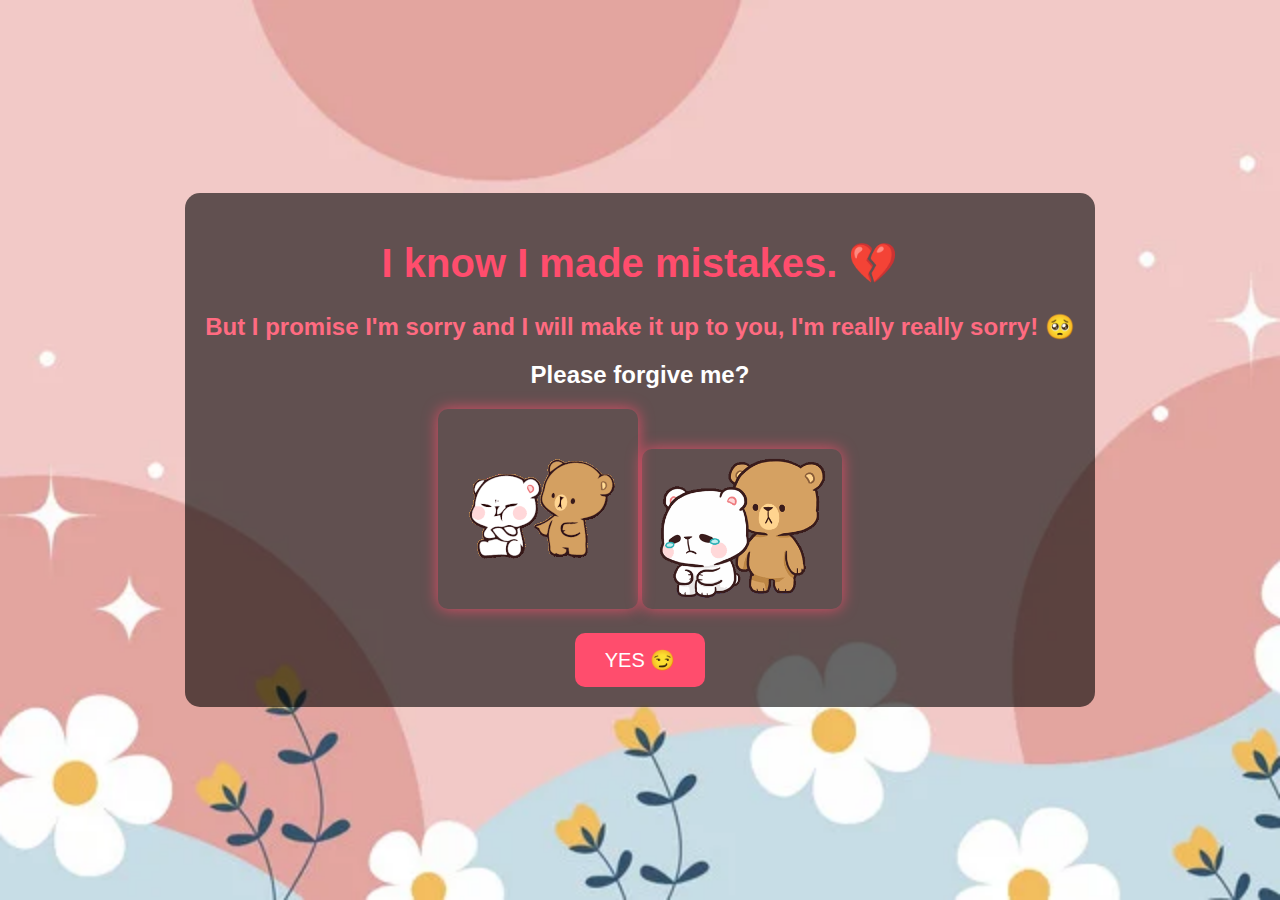
<file: index.html>
<html lang="en">
  <head>
    <meta charset="UTF-8" />
    <meta name="viewport" content="width=device-width, initial-scale=1.0" />
    <title>Sorry, My Love</title>
    <style>
      body {
        font-family: Arial, sans-serif;
        text-align: center;
        background: url("photos/flower.webp") no-repeat center center fixed;
        background-size: cover;
        color: white;
        margin: 0;
        padding: 0;
        height: 100vh;
        display: flex;
        flex-direction: column;
        align-items: center;
        justify-content: center;
      }

      .container {
        background: rgba(0, 0, 0, 0.6); /* Soft background overlay for readability */
        padding: 20px;
        border-radius: 15px;
      }

      h1.cute-message {
        font-size: 2.5em;
        font-weight: bold;
        color: #ff4d6d;
      }

      h2.fun-message {
        font-size: 1.5em;
        color: #ff6b81;
      }

      .gif-container {
        margin-top: 20px;
      }

      .gif-container img {
        width: 200px;
        height: auto;
        border-radius: 10px;
        box-shadow: 0px 0px 15px rgba(255, 77, 109, 0.8);
      }

      button {
        background-color: #ff4d6d;
        border: none;
        padding: 15px 30px;
        font-size: 20px;
        color: white;
        cursor: pointer;
        border-radius: 10px;
        transition: 0.3s;
        margin-top: 20px;
      }

      button:hover {
        background-color: #ff6b81;
      }
    </style>
  </head>
  <body>
    <div class="container">
      <h1 class="cute-message">I know I made mistakes. 💔</h1>
      <h2 class="fun-message">
        But I promise I'm sorry and I will make it up to you, I'm really really sorry! 🥺
      </h2>
      <h2>Please forgive me? </h2>

      <!-- Cute GIF -->
      <div class="gif-container">
        <img src="photos/bear-sad.gif" alt="Sad cute GIF">
        <img src="photos/bear-sad2.gif" alt="Sad cute GIF">
      </div>

      <button id="yesButton" onclick="goToGallery()">
        YES 😏
      </button>
    </div>

    <script>
      function goToGallery() {
        window.location.href = "gallery.html";
      }
    </script>
  </body>
</html>
</file>
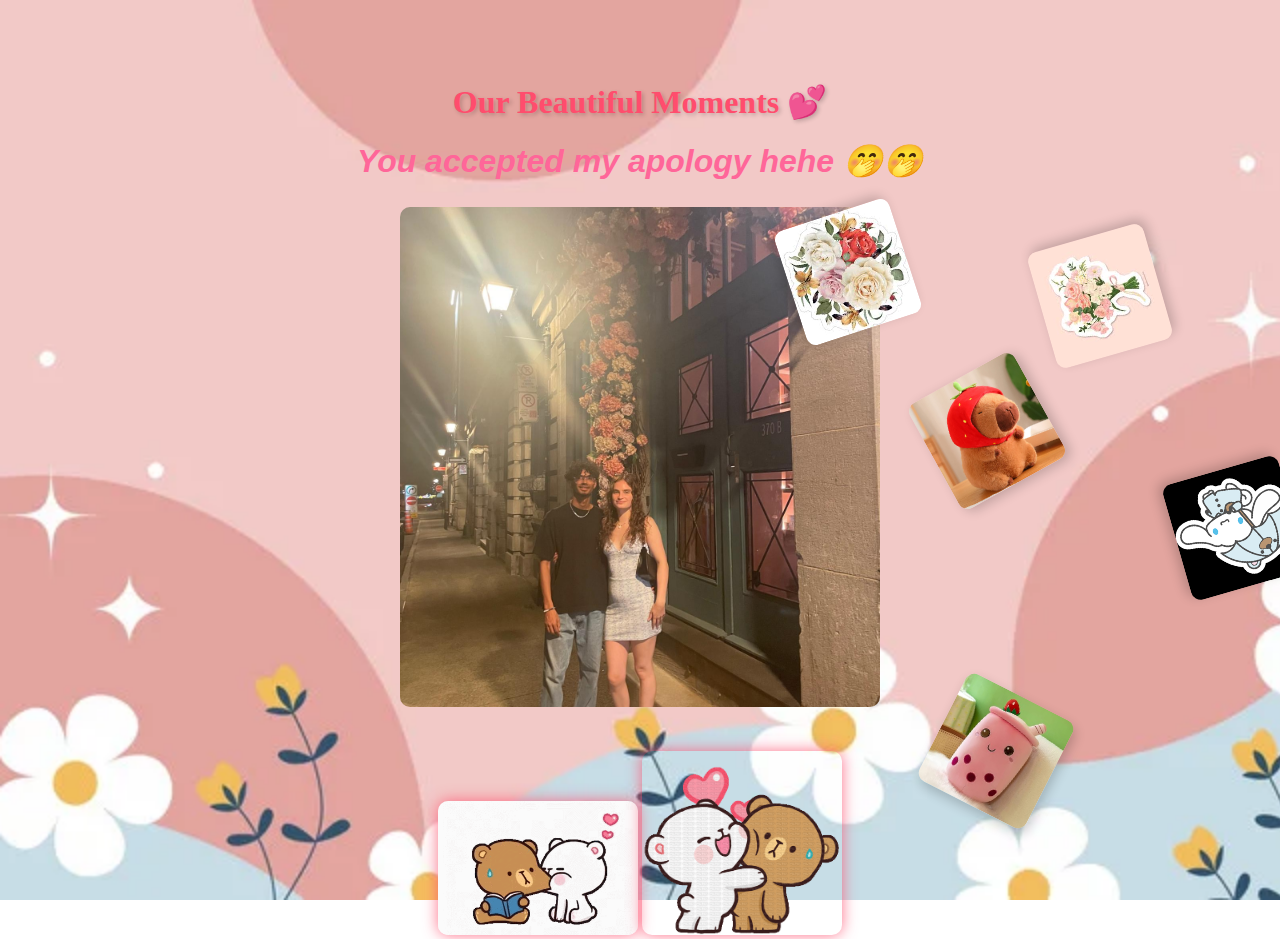
<file: gallery.html>
<!DOCTYPE html>
<html lang="en">
<head>
    <meta charset="UTF-8">
    <meta name="viewport" content="width=device-width, initial-scale=1.0">
    <title>Our Memories</title>
    <link rel="stylesheet" href="styles.css">
</head>
<body>
    <div class="gallery-container">
        <h1>Our Beautiful Moments 💕</h1>
        <h2>You accepted my apology hehe 🤭🤭</h2>

        <div class="image-container">
            <img id="image" src="photos/f2705538-12bc-4877-a2d2-1eabfd04dc59.jpeg" alt="Photo 1" class="fade" />
        </div>

        <audio autoplay loop>
            <source src="music/the_night_we_met.mp3" type="audio/mpeg">
        </audio>
    </div>

      <div class="sticker-container">
      <img src="photos/capybara_sticker.webp" alt="Capybara Sticker" class="sticker" />
      <img src="photos/cinamon.png" alt="Hello Kitty Sticker" class="sticker" />
      <img src="photos/bouquet1.jpeg" alt="Capybara Sticker 2" class="sticker" />
      <img src="photos/bouquet2.jpeg" alt="Capybara Sticker 2" class="sticker" />
      <img src="photos/boba.jpg" alt="Capybara Sticker 2" class="sticker" />
    </div>

    <div class="gif-container">
        <img src="photos/bear.gif" alt="Sad cute GIF">
        <img src="photos/bear-happy.gif" alt="Sad cute GIF">
      </div>
      <style>
              body {
        font-family: Arial, sans-serif;
        text-align: center;
        background: url("photos/flower.webp") no-repeat center center fixed;
        background-size: cover;
        color: white;
        margin: 0;
        padding: 0;
        height: 100vh;
        display: flex;
        flex-direction: column;
        align-items: center;
        justify-content: center;
      }

      .container {
        background: rgba(0, 0, 0, 0.6); /* Soft background overlay for readability */
        padding: 20px;
        border-radius: 15px;
      }

      h1.cute-message {
        font-size: 2.5em;
        font-weight: bold;
        color: #ff4d6d;
      }

      h2.fun-message {
        font-size: 1.5em;
        color: #ff6b81;
      }

      .gif-container {
        margin-top: 20px;
      }

      .gif-container img {
        width: 200px;
        height: auto;
        border-radius: 10px;
        box-shadow: 0px 0px 15px rgba(255, 77, 109, 0.8);
      }

      button {
        background-color: #ff4d6d;
        border: none;
        padding: 15px 30px;
        font-size: 20px;
        color: white;
        cursor: pointer;
        border-radius: 10px;
        transition: 0.3s;
        margin-top: 20px;
      }

      button:hover {
        background-color: #ff6b81;
      }
      </style>
    <script>
        const images = [
            "photos/f2705538-12bc-4877-a2d2-1eabfd04dc59.jpeg",
            "photos/IMG_6352.jpeg",
            "photos/IMG_6527.jpeg",
            "photos/IMG_6549.png",
            "photos/IMG_6733.png",
            "photos/IMG_6873.png",
            "photos/IMG_6881.png",
            "photos/IMG_6921.jpeg",
            "photos/IMG_6929.jpeg",
            "photos/IMG_8514.jpeg"
        ];

        let currentIndex = 0;

        function showImage(direction) {
            // Fade out the current image
            const image = document.getElementById("image");
            image.classList.remove("fade-in");
            image.classList.add("fade-out");

            // Wait for the fade-out to finish before updating the image
            setTimeout(() => {
                currentIndex += direction;
                if (currentIndex < 0) {
                    currentIndex = images.length - 1; // Loop to the last image
                } else if (currentIndex >= images.length) {
                    currentIndex = 0; // Loop to the first image
                }
                image.src = images[currentIndex]; // Update the image source

                // Fade in the new image
                image.classList.remove("fade-out");
                image.classList.add("fade-in");
            }, 500); // Adjust the time to match the fade-out duration
        }

        // Set interval to automatically switch images every 3 seconds (3000 ms)
        setInterval(() => showImage(1), 1000); // Change image every 3 seconds

window.onload = function() {
            const audio = document.getElementById('background-music');
            audio.play().catch(e => {
                console.log('Autoplay was blocked:', e);
            });
        };
  function getRandomPosition() {
    const x = Math.floor(Math.random() * window.innerWidth);
    const y = Math.floor(Math.random() * window.innerHeight);
    const rotation = Math.floor(Math.random() * 360); // Random rotation between 0-360
    return { x, y, rotation };
  }

  // Apply random positions and rotations to the stickers
  window.onload = function() {
    const stickers = document.querySelectorAll('.sticker');

    stickers.forEach(sticker => {
      const { x, y, rotation } = getRandomPosition();

      sticker.style.left = `${x}px`; // Random horizontal position
      sticker.style.top = `${y}px`;  // Random vertical position
      sticker.style.transform = `rotate(${rotation}deg)`; // Random rotation
    });
  };
    </script>
</body>
</html>
</file>
<file: styles.css>
/* Body styling */
body {
  font-family: "Comic Sans MS", cursive, sans-serif;
  text-align: center;
  background-color: #ffe6f1;
  margin: 0;
  padding: 0;
}

.container {
  position: absolute;
  top: 50%;
  left: 50%;
  transform: translate(-50%, -50%);
  text-align: center;
}

h1 {
  font-size: 3em;
  color: #ff4d6d;
  font-family: "Comic Sans MS", cursive;
  text-shadow: 2px 2px 4px rgba(0, 0, 0, 0.2);
}

h2 {
  font-size: 1.5em;
  color: #ff6699;
  font-style: italic;
  margin-top: 10px;
  animation: bounce 1s infinite;
}

.heart-animation {
  margin-top: 30px;
}

.heart-gif {
  width: 150px;
  animation: heart-beat 1s ease-in-out infinite;
}

/* Heartbeat animation */
@keyframes heart-beat {
  0% {
    transform: scale(1);
  }
  25% {
    transform: scale(1.2);
  }
  50% {
    transform: scale(1);
  }
}

/* Button styling */
button {
  background-color: #ff4d6d;
  border: none;
  padding: 20px 40px;
  font-size: 1.2em;
  color: white;
  cursor: pointer;
  border-radius: 30px;
  margin-top: 30px;
  transition: 0.3s;
  font-family: "Comic Sans MS", cursive;
  box-shadow: 0 4px 8px rgba(0, 0, 0, 0.2);
}

button:hover {
  background-color: #ff6b81;
  transform: scale(1.1);
  box-shadow: 0 8px 16px rgba(0, 0, 0, 0.3);
}

/* Cute message animation */
@keyframes bounce {
  0%,
  20%,
  50%,
  80%,
  100% {
    transform: translateY(0);
  }
  40% {
    transform: translateY(-10px);
  }
  60% {
    transform: translateY(-5px);
  }
}

body {
  font-family: Arial, sans-serif;
  text-align: center;
  background: url("photos/flower.avif") no-repeat center center fixed;
  background-size: cover; /* Ensures it covers the entire screen */
  background-position: center center; /* Keeps it centered */
  background-attachment: fixed; /* Keeps the background fixed while scrolling */
  color: white;
  margin: 0;
  padding: 0;
}

.gallery-container {
  margin-top: 100px;
}

h1,
h2 {
  font-size: 2em;
}

.image-container {
  margin: 20px auto;
}

img {
  width: 480px; /* Set the width of the image */
  height: 500px;
  object-fit: cover;
  border-radius: 10px;
}

.sticker-container {
  position: absolute; /* Allows stickers to float freely */
  top: 0;
  left: 0;
  width: 100%;
  height: 100%;
}

.sticker-container {
  position: absolute; /* Make stickers float around the page */
  top: 0;
  left: 0;
  width: 100%;
  height: 100%;
}

.sticker {
  position: absolute;
  width: 120px;
  height: 120px;
  object-fit: cover;
  border-radius: 10px;
  box-shadow: 4px 4px 12px rgba(0, 0, 0, 0.2);
  transition: transform 0.3s ease-in-out, box-shadow 0.3s ease-in-out;
  animation: moveSticker 10s infinite ease-in-out; /* Animate stickers */
}

/* Hover effect: makes sticker scale and rotate */
.sticker:hover {
  transform: scale(1.2) rotate(10deg);
  box-shadow: 8px 8px 20px rgba(0, 0, 0, 0.3);
}

/* Keyframes to move stickers randomly */
@keyframes moveSticker {
  0% {
    transform: translateX(0) translateY(0) rotate(0deg);
  }
  25% {
    transform: translateX(200px) translateY(50px) rotate(30deg);
  }
  50% {
    transform: translateX(300px) translateY(-100px) rotate(60deg);
  }
  75% {
    transform: translateX(-150px) translateY(200px) rotate(90deg);
  }
  100% {
    transform: translateX(100px) translateY(150px) rotate(0deg);
  }
}

.controls {
  margin-top: 20px;
}

button {
  background-color: #ff4d6d;
  border: none;
  padding: 10px 20px;
  font-size: 20px;
  color: white;
  cursor: pointer;
  border-radius: 10px;
  transition: 0.3s;
  margin: 0 10px;
}

button:hover {
  background-color: #ff6b81;
}
</file>
